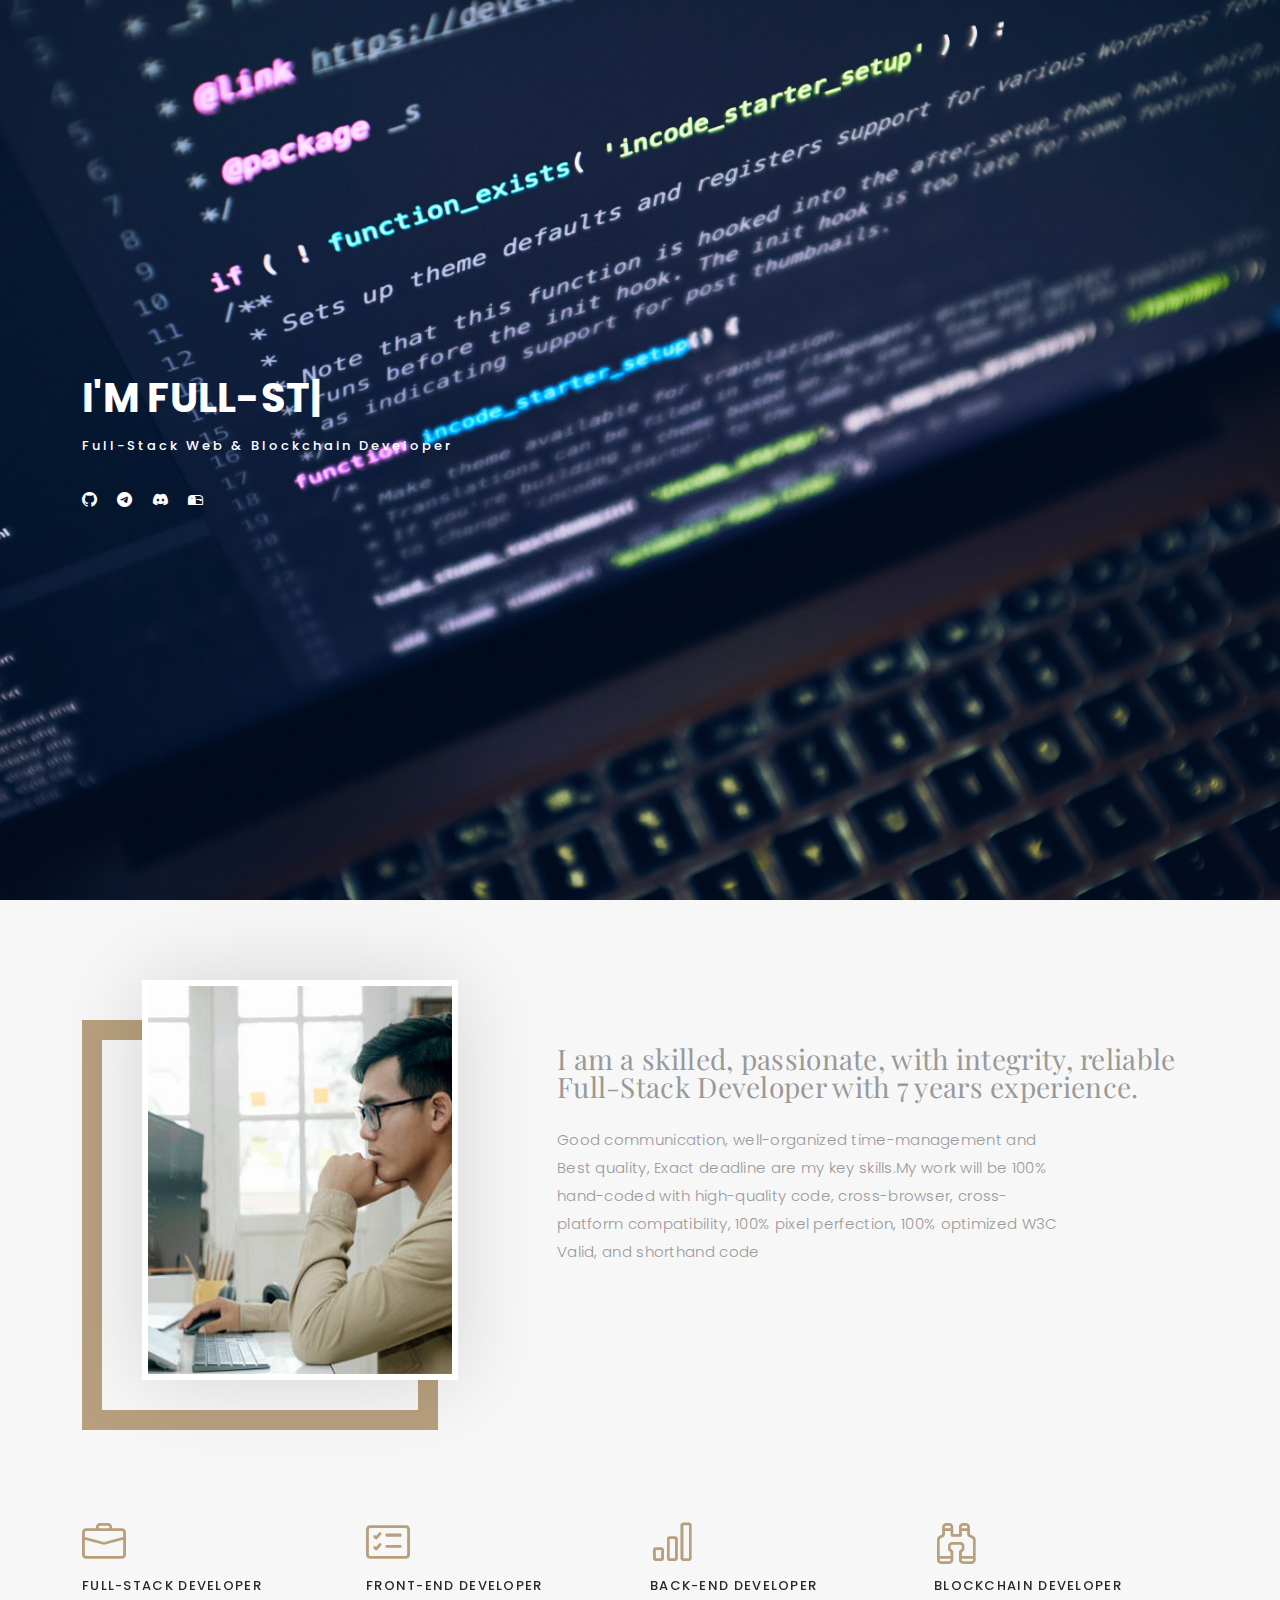
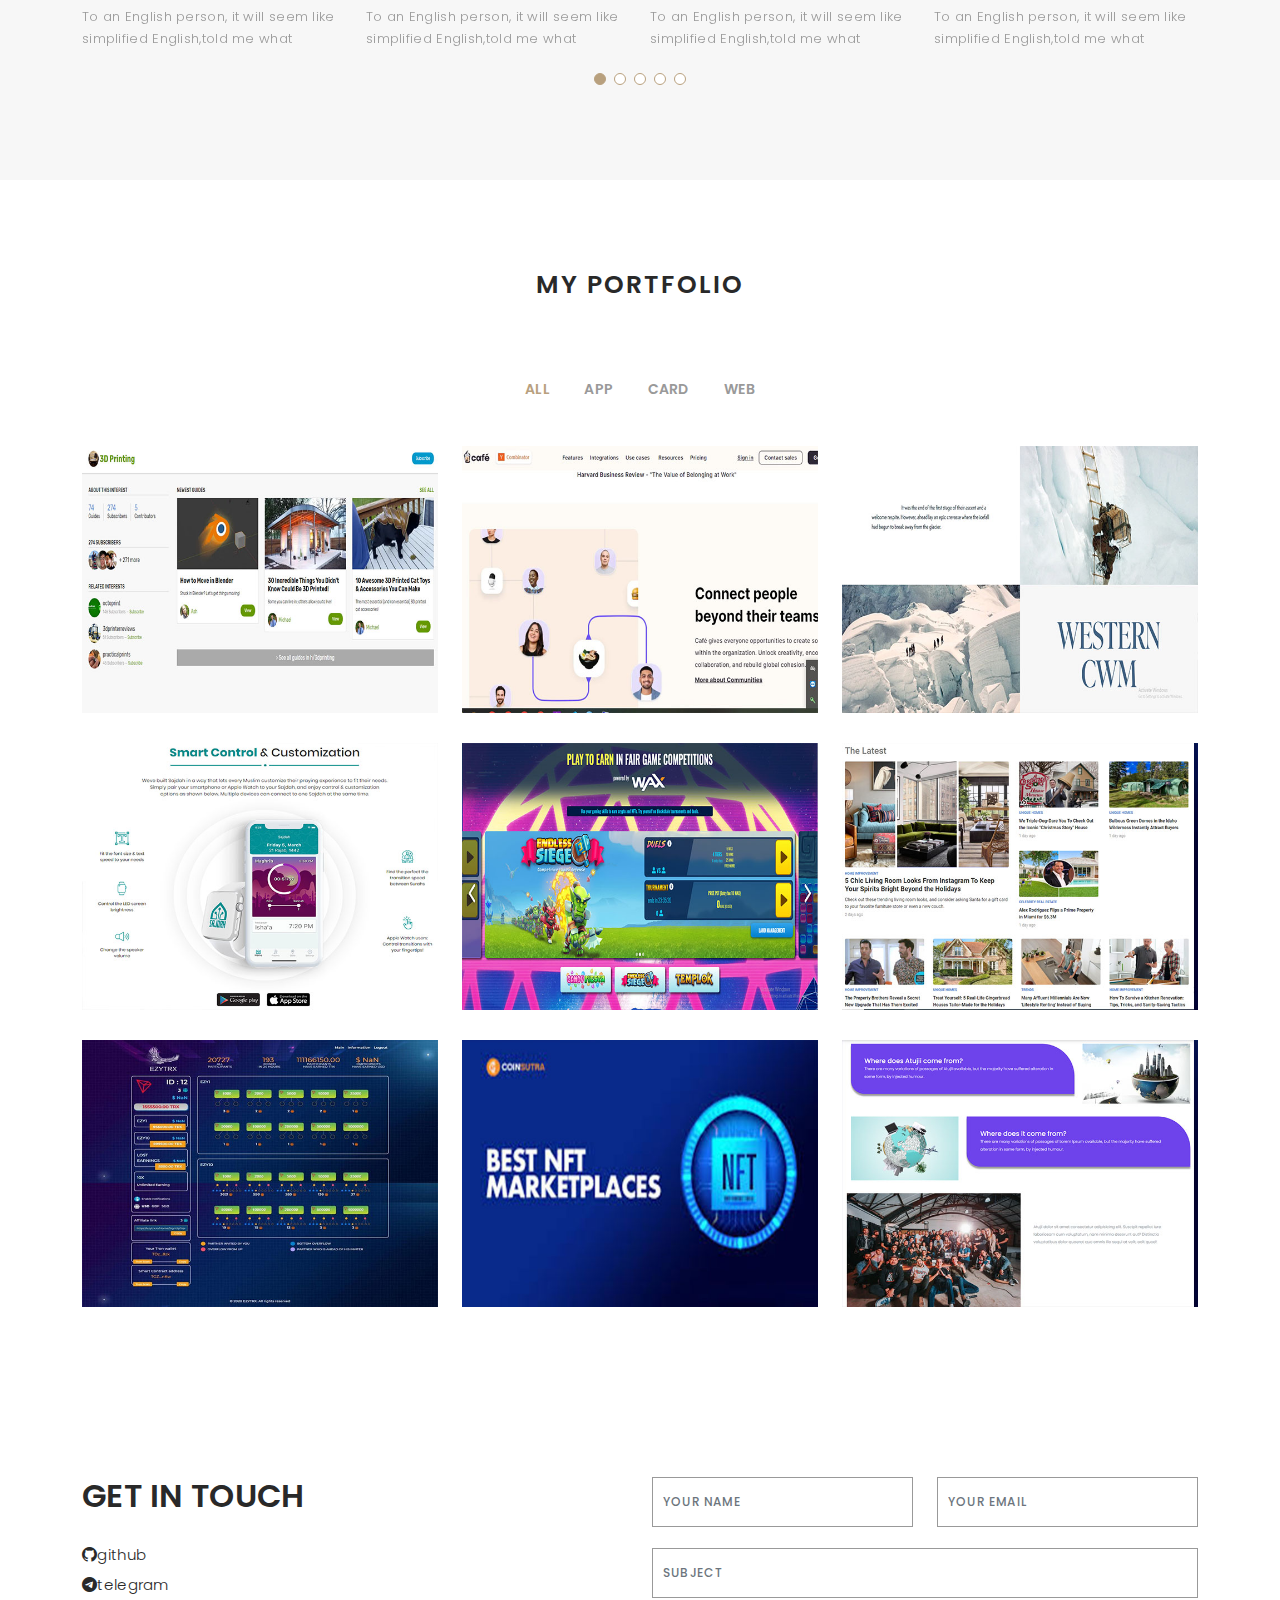
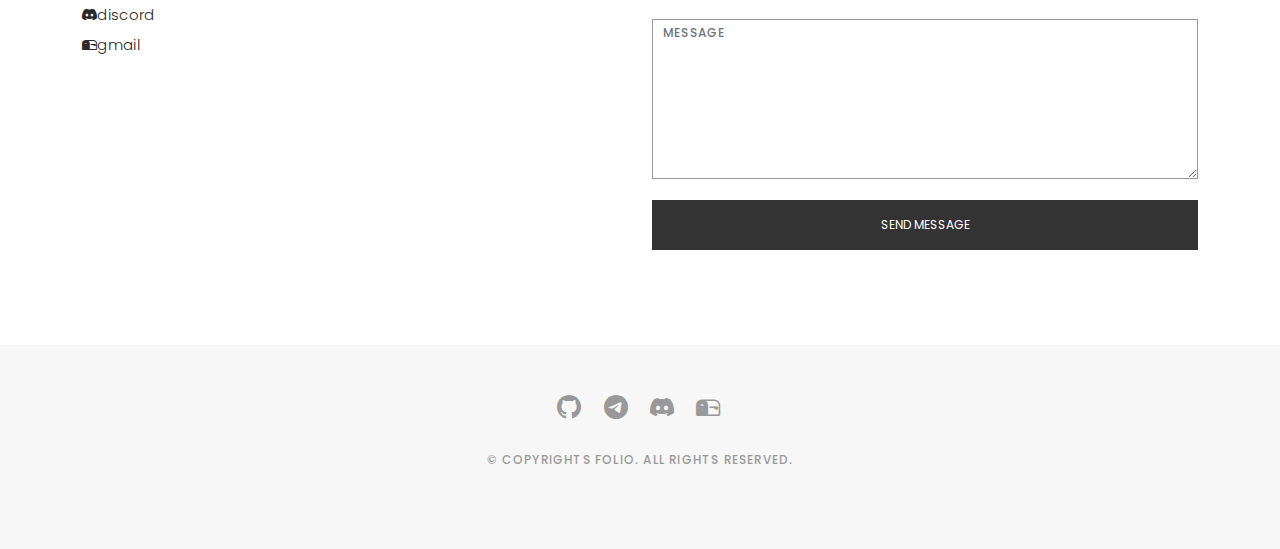
<file: index.html>
<!DOCTYPE html>
<html lang="en">

<head>
  <meta charset="utf-8">
  <meta content="width=device-width, initial-scale=1.0" name="viewport">

  <title>Folio Bootstrap Template - Index</title>
  <meta content="" name="description">
  <meta content="" name="keywords">

  <!-- Favicons -->
  <link href="assets/img/favicon.png" rel="icon">
  <link href="assets/img/apple-touch-icon.png" rel="apple-touch-icon">

  <!-- Google Fonts -->
  <link href="https://fonts.googleapis.com/css?family=Poppins:300,300i,400,400i,500,500i,600,600i,700,700i|Playfair+Display:400,400i,500,500i,600,600i,700,700i,900,900i" rel="stylesheet">

  <!-- Vendor CSS Files -->
  <link href="assets/vendor/bootstrap/css/bootstrap.min.css" rel="stylesheet">
  <link href="assets/vendor/bootstrap-icons/bootstrap-icons.css" rel="stylesheet">
  <link href="assets/vendor/boxicons/css/boxicons.min.css" rel="stylesheet">
  <link href="assets/vendor/glightbox/css/glightbox.min.css" rel="stylesheet">
  <link href="assets/vendor/swiper/swiper-bundle.min.css" rel="stylesheet">

  <!-- Template Main CSS File -->
  <link href="assets/css/style.css" rel="stylesheet">

  <!-- =======================================================
  * Template Name: Folio - v4.10.0
  * Template URL: https://bootstrapmade.com/folio-bootstrap-portfolio-template/
  * Author: BootstrapMade.com
  * License: https://bootstrapmade.com/license/
  ======================================================== -->
</head>

<body>

  <!-- ======= Header ======= -->
  <header id="header" class="fixed-top ">
    <div class="container d-flex align-items-center justify-content-between">

      <a href="index.html" class="logo"><img src="assets/img/logo.png" alt="" class="img-fluid"></a>
      <!-- Uncomment below if you prefer to use an text logo -->
      <!-- <h1 class="logo"><a href="index.html">Folio</a></h1> -->

      <nav id="navbar" class="navbar">
        <ul>
          <li><a class="nav-link scrollto active" href="#hero">Home</a></li>
          <li><a class="nav-link scrollto" href="#about">About</a></li>
          <li><a class="nav-link  scrollto" href="#portfolio">Portfolio</a></li>
          
          <li><a class="nav-link scrollto" href="#contact">Contact</a></li>
        </ul>
        <i class="bi bi-list mobile-nav-toggle"></i>
      </nav><!-- .navbar -->

    </div>
  </header><!-- End Header -->

  <!-- ======= Hero Section ======= -->
  <div id="hero" class="home">

    <div class="container">
      <div class="hero-content">
        <h1>I'm <span class="typed" data-typed-items="Full-Stack Developer,Back-End Developer,Front-End Developer, Blockchain Developer, Freelancer"></span></h1>
        <p>Full-Stack Web & Blockchain Developer</p>

        <ul class="list-unstyled list-social">
          <li><a href="https://github.com/accompany1205"><i class="bi bi-github"></i></a></li>
          <li><a href="@black214"><i class="bi bi-telegram"></i></a></li>
          <li><a href="@accompany#9982"><i class="bi bi-discord"></i></a></li>
          <li><a href="sirius91056@gmail.com"><i class="bi bi-mailbox2"></i></a></li>
        </ul>
      </div>
    </div>
  </div><!-- End Hero -->

  <main id="main">

    <!-- ======= About Section ======= -->
    <div id="about" class="paddsection">
      <div class="container">
        <div class="row justify-content-between">

          <div class="col-lg-4 ">
            <div class="div-img-bg">
              <div class="about-img">
                <img src="assets/img/me.jpg" class="img-responsive" alt="me">
              </div>
            </div>
          </div>

          <div class="col-lg-7">
            <div class="about-descr">

              <p class="p-heading">I am a skilled, passionate, with integrity, reliable Full-Stack Developer with 7 years experience. </p>
              <p class="separator">Good communication, well-organized time-management and Best quality, Exact deadline are my key skills.My work will be 100% hand-coded with high-quality code, cross-browser, cross-platform compatibility, 100% pixel perfection, 100% optimized W3C Valid, and shorthand code</p>

            </div>

          </div>
        </div>
      </div>
    </div><!-- End About Section -->

    <!-- ======= Services Section ======= -->
    <div id="services">
      <div class="container">

        <div class="services-slider swiper" data-aos="fade-up" data-aos-delay="100">
          <div class="swiper-wrapper">

            <div class="swiper-slide">
              <div class="services-block">
                <i class="bi bi-briefcase"></i>
                <span>Full-Stack Developer</span>
                <p class="separator">To an English person, it will seem like simplified English,told me what </p>
              </div>
            </div><!-- End testimonial item -->

            <div class="swiper-slide">
              <div class="services-block">
                <i class="bi bi-card-checklist"></i>
                <span>Front-End Developer</span>
                <p class="separator">To an English person, it will seem like simplified English,told me what </p>
              </div>
            </div><!-- End testimonial item -->

            <div class="swiper-slide">
              <div class="services-block">
                <i class="bi bi-bar-chart"></i>
                <span>Back-End Developer</span>
                <p class="separator">To an English person, it will seem like simplified English,told me what </p>
              </div>
            </div><!-- End testimonial item -->

            <div class="swiper-slide">
              <div class="services-block">
                <i class="bi bi-binoculars"></i>
                <span>BlockChain Developer</span>
                <p class="separator">To an English person, it will seem like simplified English,told me what </p>
              </div>
            </div><!-- End testimonial item -->

            <div class="swiper-slide">
              <div class="services-block">
                <i class="bi bi-brightness-high"></i>
                <span>Freelancer</span>
                <p class="separator">To an English person, it will seem like simplified English,told me what </p>
              </div>
            </div><!-- End testimonial item -->
          </div>
          <div class="swiper-pagination"></div>
        </div>

      </div>

    </div><!-- End Services Section -->

    <!-- ======= Portfolio Section ======= -->
    <div id="portfolio" class="paddsection">

      <div class="container">
        <div class="section-title text-center">
          <h2>My Portfolio</h2>
        </div>
      </div>

      <div class="container">

        <div class="row">
          <div class="col-lg-12 d-flex justify-content-center">
            <ul id="portfolio-flters">
              <li data-filter="*" class="filter-active">All</li>
              <li data-filter=".filter-app">App</li>
              <li data-filter=".filter-card">Card</li>
              <li data-filter=".filter-web">Web</li>
            </ul>
          </div>
        </div>

        <div class="row portfolio-container">

          <div class="col-lg-4 col-md-6 portfolio-item filter-app">
            <img src="assets/img/portfolio/1.jpg" class="img-fluid" alt="">
            <div class="portfolio-info">
              <h4>React.js + Gatsby.js</h4>
              <p>WebSite</p>
              <a href="assets/img/portfolio/1.jpg" data-gallery="portfolioGallery" class="portfolio-lightbox preview-link" title="App 1"><i class="bx bx-plus"></i></a>
              <!-- <a href="portfolio-details.html" class="details-link" title="More Details"><i class="bx bx-link"></i></a> -->
            </div>
          </div>

          <div class="col-lg-4 col-md-6 portfolio-item filter-web">
            <img src="assets/img/portfolio/2.jpg" class="img-fluid" alt="">
            <div class="portfolio-info">
              <h4>React+Next.js + Tailwind CSS + Redux-thunk+ GraphQL+ MongDB + ExpressJS</h4>
              <p>WebSite</p>
              <a href="assets/img/portfolio/2.jpg" data-gallery="portfolioGallery" class="portfolio-lightbox preview-link" title="Web 3"><i class="bx bx-plus"></i></a>
              <!-- <a href="portfolio-details.html" class="details-link" title="More Details"><i class="bx bx-link"></i></a> -->
            </div>
          </div>

          <div class="col-lg-4 col-md-6 portfolio-item filter-app">
            <img src="assets/img/portfolio/3.jpg" class="img-fluid" alt="">
            <div class="portfolio-info">
              <h4>Laravel + React.js(Gatsby.js)</h4>
              <p>WebSite</p>
              <a href="assets/img/portfolio/3.jpg" data-gallery="portfolioGallery" class="portfolio-lightbox preview-link" title="App 2"><i class="bx bx-plus"></i></a>
              <!-- <a href="portfolio-details.html" class="details-link" title="More Details"><i class="bx bx-link"></i></a> -->
            </div>
          </div>

          <div class="col-lg-4 col-md-6 portfolio-item filter-card">
            <img src="assets/img/portfolio/4.jpg" class="img-fluid" alt="">
            <div class="portfolio-info">
              <h4>React.js + Gatsby.js</h4>
              <p>WebSite</p>
              <a href="assets/img/portfolio/4.jpg" data-gallery="portfolioGallery" class="portfolio-lightbox preview-link" title="Card 2"><i class="bx bx-plus"></i></a>
              <!-- <a href="portfolio-details.html" class="details-link" title="More Details"><i class="bx bx-link"></i></a> -->
            </div>
          </div>

          <div class="col-lg-4 col-md-6 portfolio-item filter-web">
            <img src="assets/img/portfolio/5.jpg" class="img-fluid" alt="">
            <div class="portfolio-info">
              <h4>Flutter + Node.js + MySQL + React</h4>
              <p>App+ WebSite</p>
              <a href="assets/img/portfolio/5.jpg" data-gallery="portfolioGallery" class="portfolio-lightbox preview-link" title="Web 2"><i class="bx bx-plus"></i></a>
              <!-- <a href="portfolio-details.html" class="details-link" title="More Details"><i class="bx bx-link"></i></a> -->
            </div>
          </div>

          <div class="col-lg-4 col-md-6 portfolio-item filter-app">
            <img src="assets/img/portfolio/9.jpg" class="img-fluid" alt="">
            <div class="portfolio-info">
              <h4>Django + React.js + Next.js</h4>
              <p>WebSite</p>
              <a href="assets/img/portfolio/9.jpg" data-gallery="portfolioGallery" class="portfolio-lightbox preview-link" title="App 3"><i class="bx bx-plus"></i></a>
              <!-- <a href="portfolio-details.html" class="details-link" title="More Details"><i class="bx bx-link"></i></a> -->
            </div>
          </div>
          <div class="col-lg-4 col-md-6 portfolio-item filter-card">
            <img src="assets/img/portfolio/6.jpg" class="img-fluid" alt="">
            <div class="portfolio-info">
              <h4>React.js + Gatsby.js</h4>
              <p>WebSite</p>
              <a href="assets/img/portfolio/6.jpg" data-gallery="portfolioGallery" class="portfolio-lightbox preview-link" title="Card 2"><i class="bx bx-plus"></i></a>
              <!-- <a href="portfolio-details.html" class="details-link" title="More Details"><i class="bx bx-link"></i></a> -->
            </div>
          </div>

          <div class="col-lg-4 col-md-6 portfolio-item filter-web">
            <img src="assets/img/portfolio/7.jpg" class="img-fluid" alt="">
            <div class="portfolio-info">
              <h4>Flutter + Node.js + MySQL + React</h4>
              <p>App+ WebSite</p>
              <a href="assets/img/portfolio/7.jpg" data-gallery="portfolioGallery" class="portfolio-lightbox preview-link" title="Web 2"><i class="bx bx-plus"></i></a>
              <!-- <a href="portfolio-details.html" class="details-link" title="More Details"><i class="bx bx-link"></i></a> -->
            </div>
          </div>

          <div class="col-lg-4 col-md-6 portfolio-item filter-app">
            <img src="assets/img/portfolio/8.jpg" class="img-fluid" alt="">
            <div class="portfolio-info">
              <h4>Django + React.js + Next.js</h4>
              <p>WebSite</p>
              <a href="assets/img/portfolio/8.jpg" data-gallery="portfolioGallery" class="portfolio-lightbox preview-link" title="App 3"><i class="bx bx-plus"></i></a>
              <!-- <a href="portfolio-details.html" class="details-link" title="More Details"><i class="bx bx-link"></i></a> -->
            </div>
          </div>

        </div>

      </div>

    </div><!-- End Portfolio Section -->


    <!-- ======= Contact Section ======= -->
    <div id="contact" class="paddsection">
      <div class="container">
        <div class="contact-block1">
          <div class="row">

            <div class="col-lg-6">
              <div class="contact-contact">

                <h2 class="mb-30">GET IN TOUCH</h2>

                <ul class="contact-details">
                  <li><a href="https://github.com/accompany1205"><i class="bi bi-github"></i>github</a></li>
                  <li><a href="@black214"><i class="bi bi-telegram"></i>telegram</a></li>
                  <li><a href="@accompany#9982"><i class="bi bi-discord"></i>discord</a></li>
                  <li><a href="sirius91056@gmail.com"><i class="bi bi-mailbox2"></i>gmail</a></li>
                </ul>

              </div>
            </div>

            <div class="col-lg-6">
              <form action="forms/contact.php" method="post" role="form" class="php-email-form">
                <div class="row gy-3">

                  <div class="col-lg-6">
                    <div class="form-group contact-block1">
                      <input type="text" name="name" class="form-control" id="name" placeholder="Your Name" required>
                    </div>
                  </div>

                  <div class="col-lg-6">
                    <div class="form-group">
                      <input type="email" class="form-control" name="email" id="email" placeholder="Your Email" required>
                    </div>
                  </div>

                  <div class="col-lg-12">
                    <div class="form-group">
                      <input type="text" class="form-control" name="subject" id="subject" placeholder="Subject" required>
                    </div>
                  </div>

                  <div class="col-lg-12">
                    <div class="form-group">
                      <textarea class="form-control" name="message" placeholder="Message" required></textarea>
                    </div>
                  </div>

                  <div class="col-lg-12">
                    <div class="loading">Loading</div>
                    <div class="error-message"></div>
                    <div class="sent-message">Your message has been sent. Thank you!</div>
                  </div>

                  <div class="mt-0">
                    <input type="submit" class="btn btn-defeault btn-send" value="Send message">
                  </div>

                </div>
              </form>
            </div>
          </div>
        </div>
      </div>
    </div><!-- End Contact Section -->

  </main><!-- End #main -->

  <!-- ======= Footer ======= -->
  <div id="footer" class="text-center">
    <div class="container">
      <div class="socials-media text-center">

        <ul class="list-unstyled">
          <li><a href="https://github.com/accompany1205"><i class="bi bi-github"></i></a></li>
          <li><a href="@black214"><i class="bi bi-telegram"></i></a></li>
          <li><a href="@accompany#9982"><i class="bi bi-discord"></i></a></li>
          <li><a href="sirius91056@gmail.com"><i class="bi bi-mailbox2"></i></a></li>
        </ul>

      </div>

      <p>&copy; Copyrights Folio. All rights reserved.</p>

      <div class="credits">
        <!--
        All the links in the footer should remain intact.
        You can delete the links only if you purchased the pro version.
        Licensing information: https://bootstrapmade.com/license/
        Purchase the pro version with working PHP/AJAX contact form: https://bootstrapmade.com/buy/?theme=Folio
      -->
      </div>

    </div>
  </div><!-- End Footer -->

  <a href="#" class="back-to-top d-flex align-items-center justify-content-center"><i class="bi bi-arrow-up-short"></i></a>

  <!-- Vendor JS Files -->
  <script src="assets/vendor/bootstrap/js/bootstrap.bundle.min.js"></script>
  <script src="assets/vendor/glightbox/js/glightbox.min.js"></script>
  <script src="assets/vendor/isotope-layout/isotope.pkgd.min.js"></script>
  <script src="assets/vendor/swiper/swiper-bundle.min.js"></script>
  <script src="assets/vendor/typed.js/typed.min.js"></script>
  <script src="assets/vendor/php-email-form/validate.js"></script>

  <!-- Template Main JS File -->
  <script src="assets/js/main.js"></script>

</body>

</html>
</file>
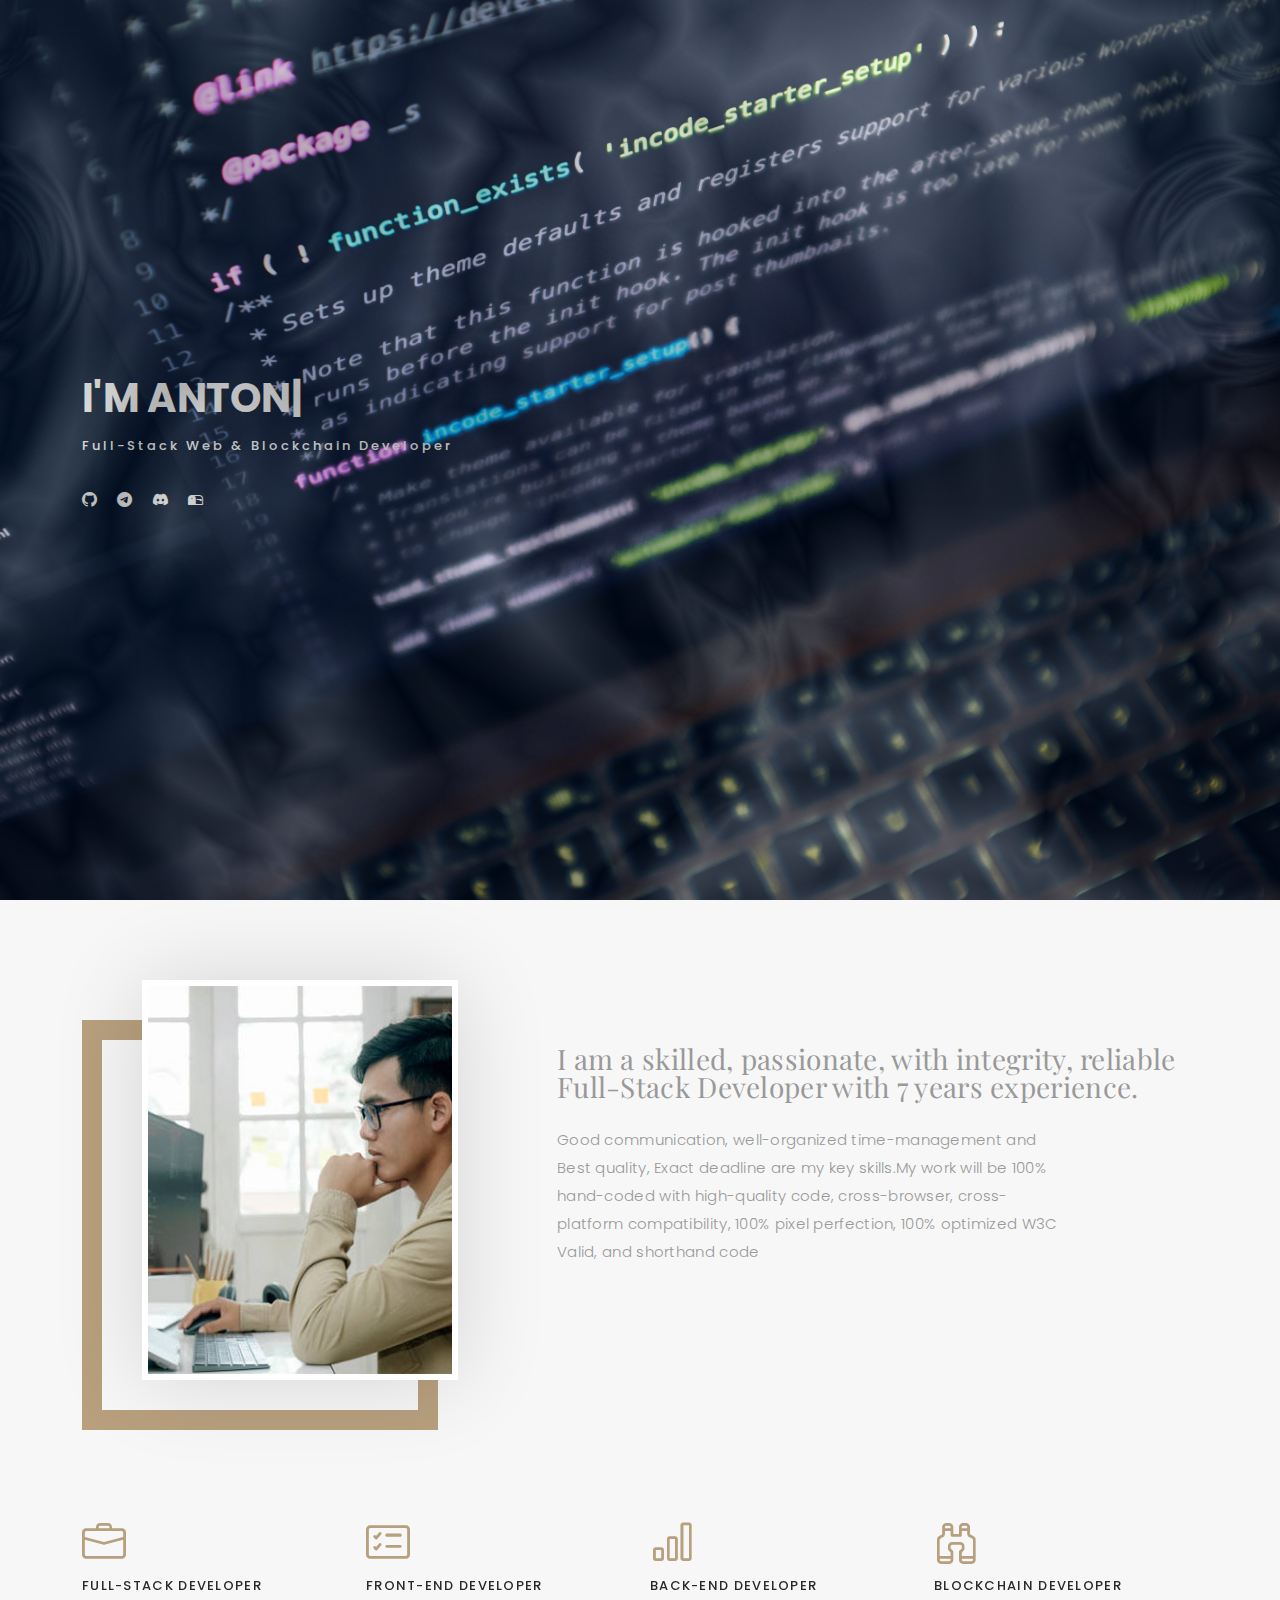
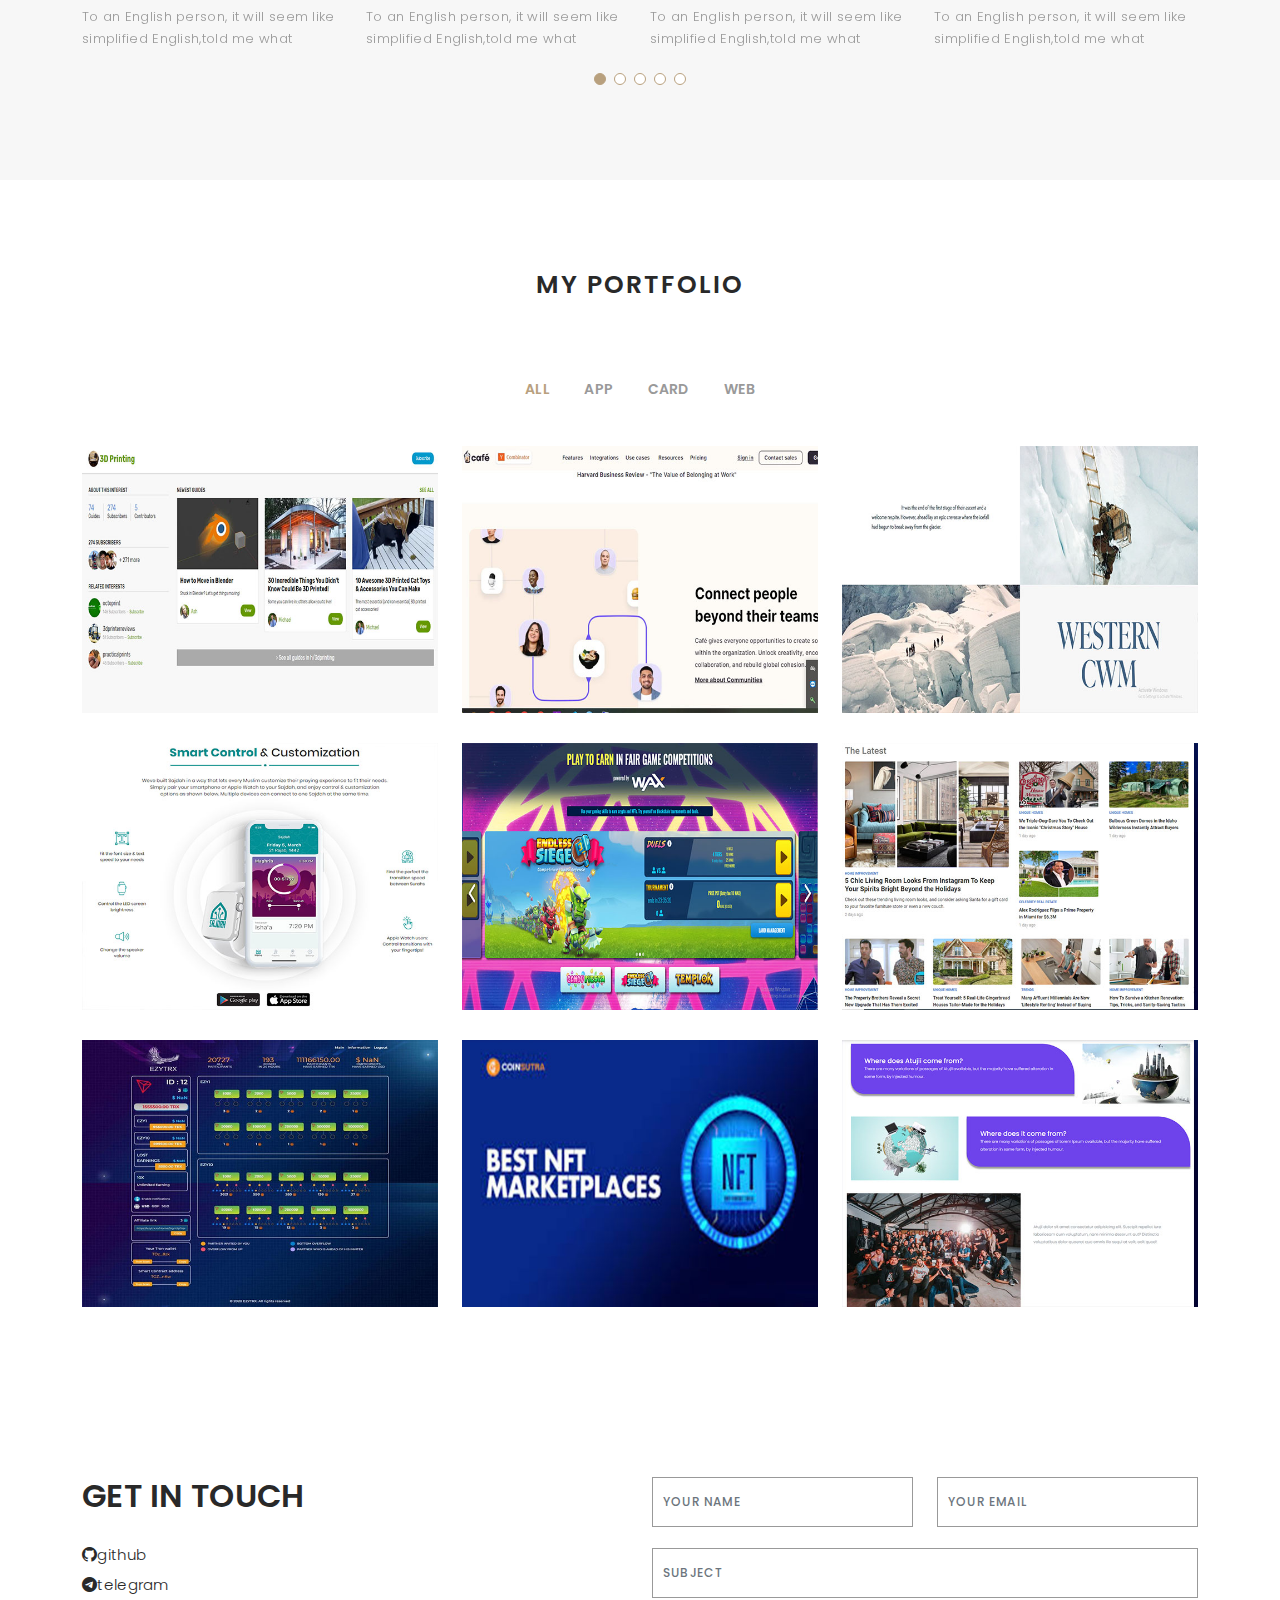
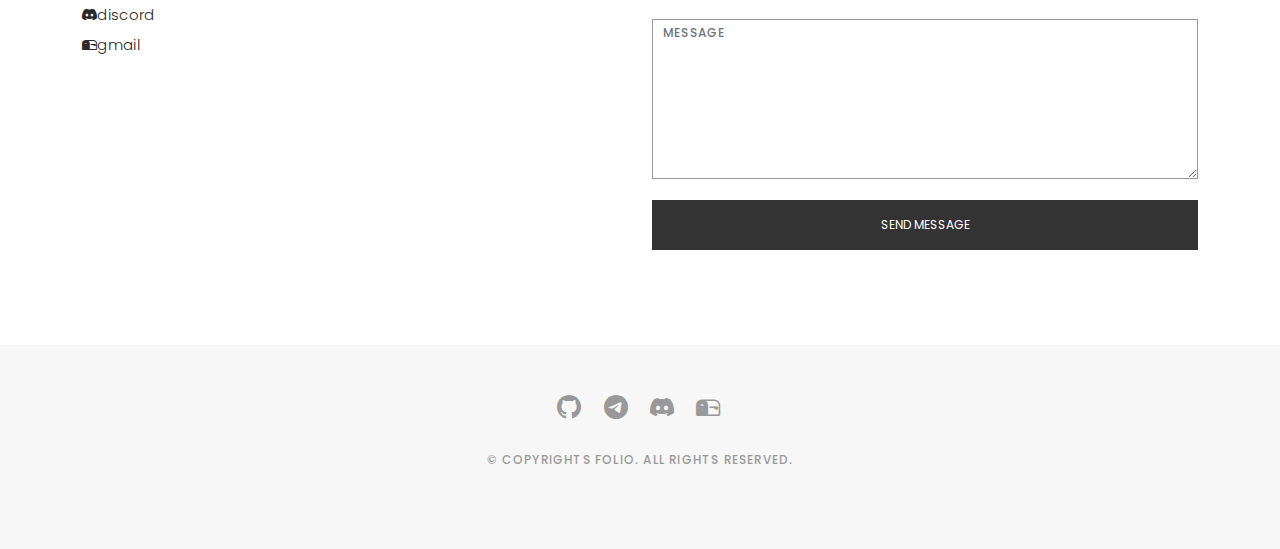
<file: index - Copy.html>
<!DOCTYPE html>
<html lang="en">

<head>
  <meta charset="utf-8">
  <meta content="width=device-width, initial-scale=1.0" name="viewport">

  <title>Folio Bootstrap Template - Index</title>
  <meta content="" name="description">
  <meta content="" name="keywords">

  <!-- Favicons -->
  <link href="assets/img/favicon.png" rel="icon">
  <link href="assets/img/apple-touch-icon.png" rel="apple-touch-icon">

  <!-- Google Fonts -->
  <link href="https://fonts.googleapis.com/css?family=Poppins:300,300i,400,400i,500,500i,600,600i,700,700i|Playfair+Display:400,400i,500,500i,600,600i,700,700i,900,900i" rel="stylesheet">

  <!-- Vendor CSS Files -->
  <link href="assets/vendor/bootstrap/css/bootstrap.min.css" rel="stylesheet">
  <link href="assets/vendor/bootstrap-icons/bootstrap-icons.css" rel="stylesheet">
  <link href="assets/vendor/boxicons/css/boxicons.min.css" rel="stylesheet">
  <link href="assets/vendor/glightbox/css/glightbox.min.css" rel="stylesheet">
  <link href="assets/vendor/swiper/swiper-bundle.min.css" rel="stylesheet">

  <!-- Template Main CSS File -->
  <link href="assets/css/style.css" rel="stylesheet">

  <!-- =======================================================
  * Template Name: Folio - v4.10.0
  * Template URL: https://bootstrapmade.com/folio-bootstrap-portfolio-template/
  * Author: BootstrapMade.com
  * License: https://bootstrapmade.com/license/
  ======================================================== -->
</head>

<body>

  <!-- ======= Header ======= -->
  <header id="header" class="fixed-top ">
    <div class="container d-flex align-items-center justify-content-between">

      <a href="index.html" class="logo"><img src="assets/img/logo.png" alt="" class="img-fluid"></a>
      <!-- Uncomment below if you prefer to use an text logo -->
      <!-- <h1 class="logo"><a href="index.html">Folio</a></h1> -->

      <nav id="navbar" class="navbar">
        <ul>
          <li><a class="nav-link scrollto active" href="#hero">Home</a></li>
          <li><a class="nav-link scrollto" href="#about">About</a></li>
          <li><a class="nav-link  scrollto" href="#portfolio">Portfolio</a></li>
          
          <li><a class="nav-link scrollto" href="#contact">Contact</a></li>
        </ul>
        <i class="bi bi-list mobile-nav-toggle"></i>
      </nav><!-- .navbar -->

    </div>
  </header><!-- End Header -->

  <!-- ======= Hero Section ======= -->
  <div id="hero" class="home">
    <div class="stuff">
    </div>
    <div class="container">
      <div class="hero-content">
        <h1>I'm <span class="typed" data-typed-items="Antoni Zawadzki, Full-Stack Developer,Back-End Developer,Front-End Developer, Blockchain Developer, Freelancer"></span></h1>
        <p>Full-Stack Web & Blockchain Developer</p>

        <ul class="list-unstyled list-social">
          <li><a href="https://github.com/accompany1205"><i class="bi bi-github"></i></a></li>
          <li><a href="@black214"><i class="bi bi-telegram"></i></a></li>
          <li><a href="@accompany#9982"><i class="bi bi-discord"></i></a></li>
          <li><a href="sirius91056@gmail.com"><i class="bi bi-mailbox2"></i></a></li>
        </ul>
      </div>
    </div>
    
  </div><!-- End Hero -->

  <main id="main">

    <!-- ======= About Section ======= -->
    <div id="about" class="paddsection">
      <div class="container">
        <div class="row justify-content-between">

          <div class="col-lg-4 ">
            <div class="div-img-bg">
              <div class="about-img">
                <img src="assets/img/me.jpg" class="img-responsive" alt="me">
              </div>
            </div>
          </div>

          <div class="col-lg-7">
            <div class="about-descr">

              <p class="p-heading">I am a skilled, passionate, with integrity, reliable Full-Stack Developer with 7 years experience. </p>
              <p class="separator">Good communication, well-organized time-management and Best quality, Exact deadline are my key skills.My work will be 100% hand-coded with high-quality code, cross-browser, cross-platform compatibility, 100% pixel perfection, 100% optimized W3C Valid, and shorthand code</p>

            </div>

          </div>
        </div>
      </div>
    </div><!-- End About Section -->

    <!-- ======= Services Section ======= -->
    <div id="services">
      <div class="container">

        <div class="services-slider swiper" data-aos="fade-up" data-aos-delay="100">
          <div class="swiper-wrapper">

            <div class="swiper-slide">
              <div class="services-block">
                <i class="bi bi-briefcase"></i>
                <span>Full-Stack Developer</span>
                <p class="separator">To an English person, it will seem like simplified English,told me what </p>
              </div>
            </div><!-- End testimonial item -->

            <div class="swiper-slide">
              <div class="services-block">
                <i class="bi bi-card-checklist"></i>
                <span>Front-End Developer</span>
                <p class="separator">To an English person, it will seem like simplified English,told me what </p>
              </div>
            </div><!-- End testimonial item -->

            <div class="swiper-slide">
              <div class="services-block">
                <i class="bi bi-bar-chart"></i>
                <span>Back-End Developer</span>
                <p class="separator">To an English person, it will seem like simplified English,told me what </p>
              </div>
            </div><!-- End testimonial item -->

            <div class="swiper-slide">
              <div class="services-block">
                <i class="bi bi-binoculars"></i>
                <span>BlockChain Developer</span>
                <p class="separator">To an English person, it will seem like simplified English,told me what </p>
              </div>
            </div><!-- End testimonial item -->

            <div class="swiper-slide">
              <div class="services-block">
                <i class="bi bi-brightness-high"></i>
                <span>Freelancer</span>
                <p class="separator">To an English person, it will seem like simplified English,told me what </p>
              </div>
            </div><!-- End testimonial item -->
          </div>
          <div class="swiper-pagination"></div>
        </div>

      </div>

    </div><!-- End Services Section -->

    <!-- ======= Portfolio Section ======= -->
    <div id="portfolio" class="paddsection">

      <div class="container">
        <div class="section-title text-center">
          <h2>My Portfolio</h2>
        </div>
      </div>

      <div class="container">

        <div class="row">
          <div class="col-lg-12 d-flex justify-content-center">
            <ul id="portfolio-flters">
              <li data-filter="*" class="filter-active">All</li>
              <li data-filter=".filter-app">App</li>
              <li data-filter=".filter-card">Card</li>
              <li data-filter=".filter-web">Web</li>
            </ul>
          </div>
        </div>

        <div class="row portfolio-container">

          <div class="col-lg-4 col-md-6 portfolio-item filter-app">
            <img src="assets/img/portfolio/1.jpg" class="img-fluid" alt="">
            <div class="portfolio-info">
              <h4>React.js + Gatsby.js</h4>
              <p>WebSite</p>
              <a href="assets/img/portfolio/1.jpg" data-gallery="portfolioGallery" class="portfolio-lightbox preview-link" title="App 1"><i class="bx bx-plus"></i></a>
              <!-- <a href="portfolio-details.html" class="details-link" title="More Details"><i class="bx bx-link"></i></a> -->
            </div>
          </div>

          <div class="col-lg-4 col-md-6 portfolio-item filter-web">
            <img src="assets/img/portfolio/2.jpg" class="img-fluid" alt="">
            <div class="portfolio-info">
              <h4>React+Next.js + Tailwind CSS + Redux-thunk+ GraphQL+ MongDB + ExpressJS</h4>
              <p>WebSite</p>
              <a href="assets/img/portfolio/2.jpg" data-gallery="portfolioGallery" class="portfolio-lightbox preview-link" title="Web 3"><i class="bx bx-plus"></i></a>
              <!-- <a href="portfolio-details.html" class="details-link" title="More Details"><i class="bx bx-link"></i></a> -->
            </div>
          </div>

          <div class="col-lg-4 col-md-6 portfolio-item filter-app">
            <img src="assets/img/portfolio/3.jpg" class="img-fluid" alt="">
            <div class="portfolio-info">
              <h4>Laravel + React.js(Gatsby.js)</h4>
              <p>WebSite</p>
              <a href="assets/img/portfolio/3.jpg" data-gallery="portfolioGallery" class="portfolio-lightbox preview-link" title="App 2"><i class="bx bx-plus"></i></a>
              <!-- <a href="portfolio-details.html" class="details-link" title="More Details"><i class="bx bx-link"></i></a> -->
            </div>
          </div>

          <div class="col-lg-4 col-md-6 portfolio-item filter-card">
            <img src="assets/img/portfolio/4.jpg" class="img-fluid" alt="">
            <div class="portfolio-info">
              <h4>React.js + Gatsby.js</h4>
              <p>WebSite</p>
              <a href="assets/img/portfolio/4.jpg" data-gallery="portfolioGallery" class="portfolio-lightbox preview-link" title="Card 2"><i class="bx bx-plus"></i></a>
              <!-- <a href="portfolio-details.html" class="details-link" title="More Details"><i class="bx bx-link"></i></a> -->
            </div>
          </div>

          <div class="col-lg-4 col-md-6 portfolio-item filter-web">
            <img src="assets/img/portfolio/5.jpg" class="img-fluid" alt="">
            <div class="portfolio-info">
              <h4>Flutter + Node.js + MySQL + React</h4>
              <p>App+ WebSite</p>
              <a href="assets/img/portfolio/5.jpg" data-gallery="portfolioGallery" class="portfolio-lightbox preview-link" title="Web 2"><i class="bx bx-plus"></i></a>
              <!-- <a href="portfolio-details.html" class="details-link" title="More Details"><i class="bx bx-link"></i></a> -->
            </div>
          </div>

          <div class="col-lg-4 col-md-6 portfolio-item filter-app">
            <img src="assets/img/portfolio/9.jpg" class="img-fluid" alt="">
            <div class="portfolio-info">
              <h4>Django + React.js + Next.js</h4>
              <p>WebSite</p>
              <a href="assets/img/portfolio/9.jpg" data-gallery="portfolioGallery" class="portfolio-lightbox preview-link" title="App 3"><i class="bx bx-plus"></i></a>
              <!-- <a href="portfolio-details.html" class="details-link" title="More Details"><i class="bx bx-link"></i></a> -->
            </div>
          </div>
          <div class="col-lg-4 col-md-6 portfolio-item filter-card">
            <img src="assets/img/portfolio/6.jpg" class="img-fluid" alt="">
            <div class="portfolio-info">
              <h4>React.js + Gatsby.js</h4>
              <p>WebSite</p>
              <a href="assets/img/portfolio/6.jpg" data-gallery="portfolioGallery" class="portfolio-lightbox preview-link" title="Card 2"><i class="bx bx-plus"></i></a>
              <!-- <a href="portfolio-details.html" class="details-link" title="More Details"><i class="bx bx-link"></i></a> -->
            </div>
          </div>

          <div class="col-lg-4 col-md-6 portfolio-item filter-web">
            <img src="assets/img/portfolio/7.jpg" class="img-fluid" alt="">
            <div class="portfolio-info">
              <h4>Flutter + Node.js + MySQL + React</h4>
              <p>App+ WebSite</p>
              <a href="assets/img/portfolio/7.jpg" data-gallery="portfolioGallery" class="portfolio-lightbox preview-link" title="Web 2"><i class="bx bx-plus"></i></a>
              <!-- <a href="portfolio-details.html" class="details-link" title="More Details"><i class="bx bx-link"></i></a> -->
            </div>
          </div>

          <div class="col-lg-4 col-md-6 portfolio-item filter-app">
            <img src="assets/img/portfolio/8.jpg" class="img-fluid" alt="">
            <div class="portfolio-info">
              <h4>Django + React.js + Next.js</h4>
              <p>WebSite</p>
              <a href="assets/img/portfolio/8.jpg" data-gallery="portfolioGallery" class="portfolio-lightbox preview-link" title="App 3"><i class="bx bx-plus"></i></a>
              <!-- <a href="portfolio-details.html" class="details-link" title="More Details"><i class="bx bx-link"></i></a> -->
            </div>
          </div>

        </div>

      </div>

    </div><!-- End Portfolio Section -->


    <!-- ======= Contact Section ======= -->
    <div id="contact" class="paddsection">
      <div class="container">
        <div class="contact-block1">
          <div class="row">

            <div class="col-lg-6">
              <div class="contact-contact">

                <h2 class="mb-30">GET IN TOUCH</h2>

                <ul class="contact-details">
                  <li><a href="https://github.com/accompany1205"><i class="bi bi-github"></i>github</a></li>
                  <li><a href="@black214"><i class="bi bi-telegram"></i>telegram</a></li>
                  <li><a href="@accompany#9982"><i class="bi bi-discord"></i>discord</a></li>
                  <li><a href="sirius91056@gmail.com"><i class="bi bi-mailbox2"></i>gmail</a></li>
                </ul>

              </div>
            </div>

            <div class="col-lg-6">
              <form action="forms/contact.php" method="post" role="form" class="php-email-form">
                <div class="row gy-3">

                  <div class="col-lg-6">
                    <div class="form-group contact-block1">
                      <input type="text" name="name" class="form-control" id="name" placeholder="Your Name" required>
                    </div>
                  </div>

                  <div class="col-lg-6">
                    <div class="form-group">
                      <input type="email" class="form-control" name="email" id="email" placeholder="Your Email" required>
                    </div>
                  </div>

                  <div class="col-lg-12">
                    <div class="form-group">
                      <input type="text" class="form-control" name="subject" id="subject" placeholder="Subject" required>
                    </div>
                  </div>

                  <div class="col-lg-12">
                    <div class="form-group">
                      <textarea class="form-control" name="message" placeholder="Message" required></textarea>
                    </div>
                  </div>

                  <div class="col-lg-12">
                    <div class="loading">Loading</div>
                    <div class="error-message"></div>
                    <div class="sent-message">Your message has been sent. Thank you!</div>
                  </div>

                  <div class="mt-0">
                    <input type="submit" class="btn btn-defeault btn-send" value="Send message">
                  </div>

                </div>
              </form>
            </div>
          </div>
        </div>
      </div>
    </div><!-- End Contact Section -->

  </main><!-- End #main -->

  <!-- ======= Footer ======= -->
  <div id="footer" class="text-center">
    <div class="container">
      <div class="socials-media text-center">

        <ul class="list-unstyled">
          <li><a href="https://github.com/accompany1205"><i class="bi bi-github"></i></a></li>
          <li><a href="@black214"><i class="bi bi-telegram"></i></a></li>
          <li><a href="@accompany#9982"><i class="bi bi-discord"></i></a></li>
          <li><a href="sirius91056@gmail.com"><i class="bi bi-mailbox2"></i></a></li>
        </ul>

      </div>

      <p>&copy; Copyrights Folio. All rights reserved.</p>

      <div class="credits">
        <!--
        All the links in the footer should remain intact.
        You can delete the links only if you purchased the pro version.
        Licensing information: https://bootstrapmade.com/license/
        Purchase the pro version with working PHP/AJAX contact form: https://bootstrapmade.com/buy/?theme=Folio
      -->
      </div>

    </div>
  </div><!-- End Footer -->

  <a href="#" class="back-to-top d-flex align-items-center justify-content-center"><i class="bi bi-arrow-up-short"></i></a>

  <!-- Vendor JS Files -->
  <script src="assets/vendor/bootstrap/js/bootstrap.bundle.min.js"></script>
  <script src="assets/vendor/glightbox/js/glightbox.min.js"></script>
  <script src="assets/vendor/isotope-layout/isotope.pkgd.min.js"></script>
  <script src="assets/vendor/swiper/swiper-bundle.min.js"></script>
  <script src="assets/vendor/typed.js/typed.min.js"></script>
  <script src="assets/vendor/php-email-form/validate.js"></script>

  <!-- Template Main JS File -->
  <script src="assets/js/main.js"></script>

</body>

</html>
</file>
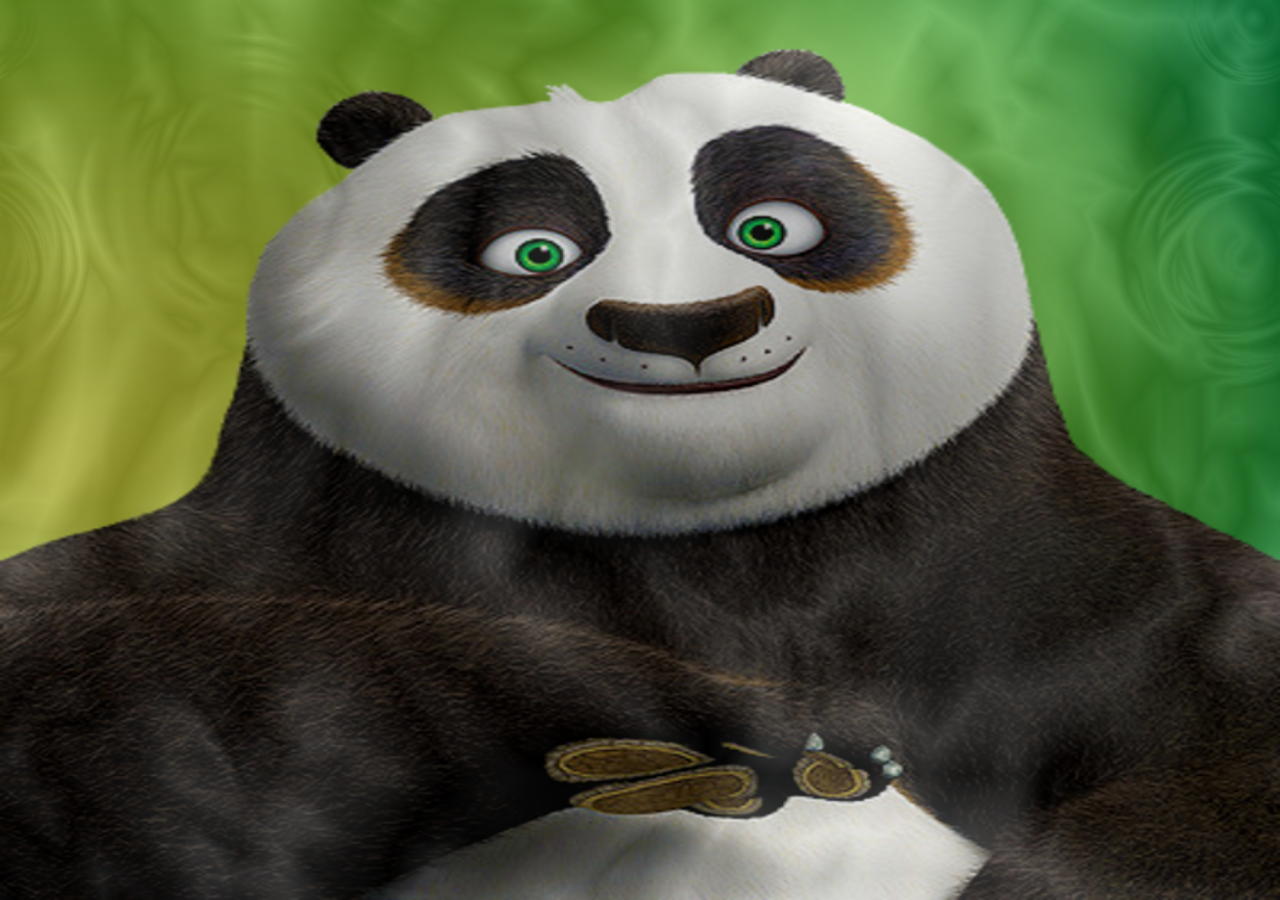
<file: water-effect.html>
<html>
<head>
<style>
body{
    background-image: url('./panda.jpg');
    background-size: 100% 100%;
    background-repeat: no-repeat;
}
.stuff {
  position: absolute;
  top: 0;
  right: 0;
  bottom: 0;
  left: 0;
  -webkit-animation: ouch 7s infinite alternate;
          animation: ouch 7s infinite alternate;
  background: 
     radial-gradient(
        94vw, #ffffff 0%, #333333 50%, 
        #ffffff, transparent, #eeeeee) 
     19vw 56vh, 
     radial-gradient(
        55vw, #ffffff 0%, 
        #333333 50%, #ffffff, transparent, #eeeeee) 
    20vw 86vh, 
    radial-gradient(
        65vw, #ffffff 0%,
         #333333 50%, #ffffff, transparent, #eeeeee) 
    77vw 97vh, 
    radial-gradient(
        54vw, #ffffff 0%,
         #333333 50%,
         #ffffff, transparent, #eeeeee)
    57vw 71vh, radial-gradient(13vw, #ffffff 0%,
     #333333 50%, 
     #ffffff, transparent, #eeeeee) 
     69vw 72vh, 
    radial-gradient(
        80vw, #ffffff 0%, 
        #333333 50%, 
        #ffffff, transparent, #eeeeee) 
    79vw 61vh, 
    radial-gradient(
        44vw, #ffffff 0%,
        #333333 50%,
        #ffffff, transparent, #eeeeee) 
    92vw 25vh, radial-gradient(
        90vw, #ffffff 0%, 
      #333333 50%, 
      #ffffff, transparent, #eeeeee) 
    13vw 72vh, 
    radial-gradient(
        90vw, #ffffff 0%, 
        #333333 50%, 
        #ffffff, transparent, #eeeeee) 
    88vw 30vh, 
    radial-gradient(
        10vw, #ffffff 0%, 
        #333333 50%, 
        #ffffff, transparent, #eeeeee) 
    47vw 79vh, 
    radial-gradient(
        90vw, #ffffff 0%, 
        #333333 50%, 
        #ffffff, transparent, #eeeeee) 
    8vw 80vh, 
    radial-gradient(
        8vw, #ffffff 0%, 
        #333333 50%, 
        #ffffff, transparent, #eeeeee) 
    48vw 52vh, 
    radial-gradient(
        1vw, #ffffff 0%, 
        #333333 50%, 
        #ffffff, transparent, #eeeeee) 
    61vw 95vh, 
    radial-gradient(
        46vw, #ffffff 0%, 
        #333333 50%, 
        #ffffff, transparent, #eeeeee) 
    86vw 11vh, 
    radial-gradient(
        85vw, #ffffff 0%, 
        #333333 50%, 
        #ffffff, transparent, #eeeeee
        ) 
    67vw 94vh, 
    radial-gradient(
        36vw, #ffffff 0%, 
        #333333 50%, 
        #ffffff, transparent, #eeeeee)
    23vw 95vh;
  background-color: transparent;
  background-blend-mode: difference;
  opacity: 0.3;
}
.stuff::before, .stuff::after {
  content: "";
  display: block;
  position: absolute;
  top: 0;
  right: 0;
  bottom: 0;
  left: 0;
}
.stuff::before {
  background: #b5c0c3;
  opacity: 0.2;
  mix-blend-mode: color-burn;
}

@-webkit-keyframes ouch {
  100% {
    background-position: -40vw -33vh, 20vw 131vh, -44vw -17vh, 104vw 47vh, 111vw 132vh, 125vw 62vh, 111vw 136vh, 120vw 106vh, 87vw 135vh, 72vw 43vh, 91vw 52vh, -1vw -40vh, 129vw 5vh, -21vw 57vh, 109vw 92vh, 40vw -37vh;
  }
}

@keyframes ouch {
  100% {
    background-position: -40vw -33vh, 20vw 131vh, -44vw -17vh, 104vw 47vh, 111vw 132vh, 125vw 62vh, 111vw 136vh, 120vw 106vh, 87vw 135vh, 72vw 43vh, 91vw 52vh, -1vw -40vh, 129vw 5vh, -21vw 57vh, 109vw 92vh, 40vw -37vh;
  }
}

</style>
</head>
<body>
<div class="stuff">

</div>
</body>
</html>
</file>
<file: assets/css/style.css>
/**
* Template Name: Folio - v4.10.0
* Template URL: https://bootstrapmade.com/folio-bootstrap-portfolio-template/
* Author: BootstrapMade.com
* License: https://bootstrapmade.com/license/
*/

/*--------------------------------------------------------------
# General
--------------------------------------------------------------*/
body {
  background: #ffffff;
  color: #898989;
  font-family: "Poppins", helvetica;
  font-size: 15px;
  font-weight: 300;
  line-height: 20px;
  letter-spacing: 0.02em;
  overflow-x: hidden;
  margin: 0 auto;
  padding: 0;
  box-sizing: border-box;
}
.stuff {
  position: absolute;
  top: 0;
  right: 0;
  bottom: 0;
  left: 0;
  -webkit-animation: ouch 7s infinite alternate;
          animation: ouch 7s infinite alternate;
  background: 
     radial-gradient(
        94vw, #ffffff 0%, #333333 50%, 
        #ffffff, transparent, #eeeeee) 
     19vw 56vh, 
     radial-gradient(
        55vw, #ffffff 0%, 
        #333333 50%, #ffffff, transparent, #eeeeee) 
    20vw 86vh, 
    radial-gradient(
        65vw, #ffffff 0%,
         #333333 50%, #ffffff, transparent, #eeeeee) 
    77vw 97vh, 
    radial-gradient(
        54vw, #ffffff 0%,
         #333333 50%,
         #ffffff, transparent, #eeeeee)
    57vw 71vh, radial-gradient(13vw, #ffffff 0%,
     #333333 50%, 
     #ffffff, transparent, #eeeeee) 
     69vw 72vh, 
    radial-gradient(
        80vw, #ffffff 0%, 
        #333333 50%, 
        #ffffff, transparent, #eeeeee) 
    79vw 61vh, 
    radial-gradient(
        44vw, #ffffff 0%,
        #333333 50%,
        #ffffff, transparent, #eeeeee) 
    92vw 25vh, radial-gradient(
        90vw, #ffffff 0%, 
      #333333 50%, 
      #ffffff, transparent, #eeeeee) 
    13vw 72vh, 
    radial-gradient(
        90vw, #ffffff 0%, 
        #333333 50%, 
        #ffffff, transparent, #eeeeee) 
    88vw 30vh, 
    radial-gradient(
        10vw, #ffffff 0%, 
        #333333 50%, 
        #ffffff, transparent, #eeeeee) 
    47vw 79vh, 
    radial-gradient(
        90vw, #ffffff 0%, 
        #333333 50%, 
        #ffffff, transparent, #eeeeee) 
    8vw 80vh, 
    radial-gradient(
        8vw, #ffffff 0%, 
        #333333 50%, 
        #ffffff, transparent, #eeeeee) 
    48vw 52vh, 
    radial-gradient(
        1vw, #ffffff 0%, 
        #333333 50%, 
        #ffffff, transparent, #eeeeee) 
    61vw 95vh, 
    radial-gradient(
        46vw, #ffffff 0%, 
        #333333 50%, 
        #ffffff, transparent, #eeeeee) 
    86vw 11vh, 
    radial-gradient(
        85vw, #ffffff 0%, 
        #333333 50%, 
        #ffffff, transparent, #eeeeee
        ) 
    67vw 94vh, 
    radial-gradient(
        36vw, #ffffff 0%, 
        #333333 50%, 
        #ffffff, transparent, #eeeeee)
    23vw 95vh;
  background-color: transparent;
  background-blend-mode: difference;
  opacity: 0.3;
}
.stuff::before, .stuff::after {
  content: "";
  display: block;
  position: absolute;
  top: 0;
  right: 0;
  bottom: 0;
  left: 0;
}
.stuff::before {
  background: #b5c0c3;
  opacity: 0.2;
  mix-blend-mode: color-burn;
}

@-webkit-keyframes ouch {
  100% {
    background-position: -40vw -33vh, 20vw 131vh, -44vw -17vh, 104vw 47vh, 111vw 132vh, 125vw 62vh, 111vw 136vh, 120vw 106vh, 87vw 135vh, 72vw 43vh, 91vw 52vh, -1vw -40vh, 129vw 5vh, -21vw 57vh, 109vw 92vh, 40vw -37vh;
  }
}

@keyframes ouch {
  100% {
    background-position: -40vw -33vh, 20vw 131vh, -44vw -17vh, 104vw 47vh, 111vw 132vh, 125vw 62vh, 111vw 136vh, 120vw 106vh, 87vw 135vh, 72vw 43vh, 91vw 52vh, -1vw -40vh, 129vw 5vh, -21vw 57vh, 109vw 92vh, 40vw -37vh;
  }
}

h1,
h2,
h3,
h4,
h5,
h6 {
  margin: 0;
}

h2 {
  color: #292929;
  font-weight: 600;
}

h4 {
  color: #292929;
  font-size: 14px;
  font-weight: 600;
}

a {
  color: #292929;
  text-decoration: none !important;
  transition: all 0.5s ease-in-out 0s;
}

a:hover {
  transition: all 0.5s ease-in-out 0s;
}

p {
  margin: 25px 0;
  padding: 0;
  font-size: 15px;
  color: #999999;
  line-height: 28px;
}

::-moz-selection {
  background: #b8a07e;
  color: #fff;
}

::selection {
  background: #b8a07e;
  color: #fff;
}

.btn {
  background: #333;
  border: medium none;
  border-radius: 0;
  color: #fff;
  font-size: 12px;
  height: 50px;
  line-height: 50px;
  padding: 0 30px;
  text-transform: uppercase;
}

.btn:hover,
.btn:focus {
  color: #fff;
}

.padDiv {
  padding: 30px 20px;
}

.section-title {
  margin-bottom: 70px;
}

.section-title h2 {
  font-size: 25px;
  letter-spacing: 2px;
  text-transform: uppercase;
}

.form-control {
  background-color: transparent;
  border: 1px solid #999;
  border-radius: 0;
  color: #999999;
  font-size: 12px;
  font-weight: 500;
  height: 50px;
  letter-spacing: 0.1em;
  padding-left: 10px;
  margin: 0 0 25px 0;
  line-height: 14px;
  text-transform: uppercase;
}

.form-control:focus {
  box-shadow: none;
  outline: 0 none;
}

.paddsection {
  padding-top: 90px;
  padding-bottom: 90px;
}

.paddsections {
  padding-top: 90px;
  padding-bottom: 90px !important;
}

.hvr-shutter-in-horizontal::before {
  background: #333;
}

.hvr-shutter-in-horizontal:hover {
  background: #b8a07e;
}

.mb-30 {
  margin-bottom: 30px;
}

.main-content {
  padding-top: 140px;
}

/*--------------------------------------------------------------
# Back to top button
--------------------------------------------------------------*/
.back-to-top {
  position: fixed;
  visibility: hidden;
  opacity: 0;
  right: 15px;
  bottom: 15px;
  z-index: 996;
  background: #b8a07e;
  width: 40px;
  height: 40px;
  border-radius: 4px;
  transition: all 0.4s;
}

.back-to-top i {
  font-size: 28px;
  color: #fff;
  line-height: 0;
}

.back-to-top:hover {
  background: #c6b398;
  color: #fff;
}

.back-to-top.active {
  visibility: visible;
  opacity: 1;
}

/*--------------------------------------------------------------
# Header
--------------------------------------------------------------*/
#header {
  transition: all 0.5s;
  z-index: 997;
  padding: 15px 0;
  background-color: #fff;
  top: -100%;
  box-shadow: 0px 2px 25px rgba(0, 0, 0, 0.08);
}

#header.header-scrolled,
#header.header-inner-pages {
  top: 0;
}

#header .logo {
  font-size: 30px;
  margin: 0;
  padding: 0;
  line-height: 1;
  font-weight: 600;
  letter-spacing: 1px;
  font-family: "Playfair Display", sans-serif;
  font-style: italic;
}

#header .logo a {
  color: #898989;
}

#header .logo img {
  max-height: 40px;
}

@media (max-width: 992px) {
  #header {
    border: 0;
  }
}

/*--------------------------------------------------------------
# Navigation Menu
--------------------------------------------------------------*/
/**
* Desktop Navigation 
*/
.navbar {
  padding: 0;
}

.navbar ul {
  margin: 0;
  padding: 0;
  display: flex;
  list-style: none;
  align-items: center;
}

.navbar li {
  position: relative;
}

.navbar a,
.navbar a:focus {
  display: flex;
  align-items: center;
  justify-content: space-between;
  padding: 10px 0 10px 30px;
  font-family: "Poppins", sans-serif;
  font-size: 14px;
  font-weight: 500;
  color: #7e7d7d;
  white-space: nowrap;
  transition: 0.3s;
}

.navbar a i,
.navbar a:focus i {
  font-size: 12px;
  line-height: 0;
  margin-left: 5px;
}

.navbar a:hover,
.navbar .active,
.navbar .active:focus,
.navbar li:hover>a {
  color: #b8a07e;
}

.navbar .dropdown ul {
  display: block;
  position: absolute;
  left: 30px;
  top: calc(100% + 30px);
  margin: 0;
  padding: 10px 0;
  z-index: 99;
  opacity: 0;
  visibility: hidden;
  background: #fff;
  box-shadow: 0px 0px 30px rgba(127, 137, 161, 0.25);
  transition: 0.3s;
}

.navbar .dropdown ul li {
  min-width: 200px;
}

.navbar .dropdown ul a {
  padding: 10px 20px;
  font-weight: 400;
}

.navbar .dropdown ul a i {
  font-size: 12px;
}

.navbar .dropdown ul a:hover,
.navbar .dropdown ul .active:hover,
.navbar .dropdown ul li:hover>a {
  color: #b8a07e;
}

.navbar .dropdown:hover>ul {
  opacity: 1;
  top: 100%;
  visibility: visible;
}

.navbar .dropdown .dropdown ul {
  top: 0;
  left: calc(100% - 30px);
  visibility: hidden;
}

.navbar .dropdown .dropdown:hover>ul {
  opacity: 1;
  top: 0;
  left: 100%;
  visibility: visible;
}

@media (max-width: 1366px) {
  .navbar .dropdown .dropdown ul {
    left: -90%;
  }

  .navbar .dropdown .dropdown:hover>ul {
    left: -100%;
  }
}

/**
* Mobile Navigation 
*/
.mobile-nav-toggle {
  color: #4b4a4a;
  font-size: 28px;
  cursor: pointer;
  display: none;
  line-height: 0;
  transition: 0.5s;
}

.mobile-nav-toggle.bi-x {
  color: #fff;
}

@media (max-width: 991px) {
  .mobile-nav-toggle {
    display: block;
  }

  .navbar ul {
    display: none;
  }
}

.navbar-mobile {
  position: fixed;
  overflow: hidden;
  top: 0;
  right: 0;
  left: 0;
  bottom: 0;
  background: rgba(49, 49, 49, 0.9);
  transition: 0.3s;
}

.navbar-mobile .mobile-nav-toggle {
  position: absolute;
  top: 15px;
  right: 15px;
}

.navbar-mobile ul {
  display: block;
  position: absolute;
  top: 55px;
  right: 15px;
  bottom: 15px;
  left: 15px;
  padding: 10px 0;
  border-radius: 10px;
  background-color: #fff;
  overflow-y: auto;
  transition: 0.3s;
}

.navbar-mobile a,
.navbar-mobile a:focus {
  padding: 10px 20px;
  font-size: 15px;
  color: #4b4a4a;
}

.navbar-mobile a:hover,
.navbar-mobile .active,
.navbar-mobile li:hover>a {
  color: #b8a07e;
}

.navbar-mobile .getstarted,
.navbar-mobile .getstarted:focus {
  margin: 15px;
}

.navbar-mobile .dropdown ul {
  position: static;
  display: none;
  margin: 10px 20px;
  padding: 10px 0;
  z-index: 99;
  opacity: 1;
  visibility: visible;
  background: #fff;
  box-shadow: 0px 0px 30px rgba(127, 137, 161, 0.25);
}

.navbar-mobile .dropdown ul li {
  min-width: 200px;
}

.navbar-mobile .dropdown ul a {
  padding: 10px 20px;
}

.navbar-mobile .dropdown ul a i {
  font-size: 12px;
}

.navbar-mobile .dropdown ul a:hover,
.navbar-mobile .dropdown ul .active:hover,
.navbar-mobile .dropdown ul li:hover>a {
  color: #b8a07e;
}

.navbar-mobile .dropdown>.dropdown-active {
  display: block;
}

/*--------------------------------------------------------------
# Hero
--------------------------------------------------------------*/
#hero {
  background: url("../img/background.jpg") repeat scroll center center/cover;
  height: 100vh;
  width: 100%;
}

#hero .hero-content {
  height: 100vh;
  text-align: left;
  width: 100%;
  display: flex;
  justify-content: center;
  flex-direction: column;
}

.hero-content h1 {
  font-size: 40px;
  font-weight: 700;
  margin-bottom: 10px;
  text-transform: uppercase;
  color: #fff;
}

.hero-content p {
  font-size: 13px;
  letter-spacing: 3px;
  margin-top: 0;
  margin-bottom: 30px;
  text-transform: capitalize;
  color: #fff;
  font-weight: 500;
}

.hero-content .list-social li {
  float: left;
  margin-right: 20px;
}

.hero-content .list-social li i {
  color: #fff;
  font-size: 15px;
}

/*--------------------------------------------------------------
# Breadcrumbs
--------------------------------------------------------------*/
.breadcrumbs {
  padding: 120px 0 0 0;
  background-color: white;
  min-height: 40px;
}

@media (max-width: 992px) {
  .breadcrumbs {
    padding-top: 100px;
  }
}

.breadcrumbs h2 {
  font-size: 24px;
  font-weight: 300;
  margin: 0;
}

@media (max-width: 992px) {
  .breadcrumbs h2 {
    margin: 0 0 10px 0;
  }
}

.breadcrumbs ol {
  display: flex;
  flex-wrap: wrap;
  list-style: none;
  padding: 0;
  margin: 0;
  font-size: 14px;
}

.breadcrumbs ol li+li {
  padding-left: 10px;
}

.breadcrumbs ol li+li::before {
  display: inline-block;
  padding-right: 10px;
  color: #6c757d;
  content: "/";
}

@media (max-width: 768px) {
  .breadcrumbs .d-flex {
    display: block !important;
  }

  .breadcrumbs ol {
    display: block;
  }

  .breadcrumbs ol li {
    display: inline-block;
  }
}

/*-----------------------------------------------------------------------------------*/
/*  About
/*-----------------------------------------------------------------------------------*/
#about {
  width: 100%;
  height: auto;
  background: #f7f7f7;
  padding-top: 120px;
}

#about .div-img-bg {
  padding-bottom: 30px;
  border: 20px solid #b8a07e;
}

#about .div-img-bg .about-img img {
  width: 100%;
  box-shadow: 0px 0px 85px 0px rgba(0, 0, 0, 0.14);
  margin-top: -60px;
  margin-left: 40px;
  height: 400px;
  -o-object-fit: cover;
  object-fit: cover;
  border: solid 6px white;
}

#about .about-descr .p-heading {
  font-family: "Playfair Display", serif;
  font-size: 28px;
  text-align: left;
}

#about .about-descr .separator {
  max-width: 80%;
  margin-bottom: 0;
  text-align: left;
}

/*--------------------------------------------------------------
# Services
--------------------------------------------------------------*/
#services {
  background: #f7f7f7;
  position: relative;
  padding-bottom: 80px;
}

.services-block span {
  margin: 10px 0;
  position: relative;
  font-size: 13px;
  color: #292929;
  letter-spacing: 0.1em;
  font-weight: 500;
  text-transform: uppercase;
  display: block;
}

.services-block .separator {
  margin: 0;
  font-size: 13px;
  line-height: 22px;
}

.services-block i {
  font-size: 44px;
  color: #b8a07e;
  line-height: 44px;
}

.services-slider .swiper-pagination {
  margin-top: 30px;
  position: relative;
}

.services-slider .swiper-pagination .swiper-pagination-bullet {
  width: 12px;
  height: 12px;
  background-color: #fff;
  opacity: 1;
  border: 1px solid #b8a07e;
}

.services-slider .swiper-pagination .swiper-pagination-bullet-active {
  background-color: #b8a07e;
}

/*--------------------------------------------------------------
# Portfolio
--------------------------------------------------------------*/
#portfolio {
  position: relative;
  padding-bottom: 50px;
}

#portfolio #portfolio-flters {
  padding: 0;
  margin: 0 auto 35px auto;
  list-style: none;
  text-align: center;
  border-radius: 50px;
  padding: 2px 15px;
}

#portfolio #portfolio-flters li {
  cursor: pointer;
  display: inline-block;
  padding: 10px 15px 8px 15px;
  font-size: 14px;
  font-weight: 600;
  line-height: 1;
  text-transform: uppercase;
  color: #999999;
  margin-bottom: 5px;
  transition: all 0.3s ease-in-out;
}

#portfolio #portfolio-flters li:hover,
#portfolio #portfolio-flters li.filter-active {
  color: #b8a07e;
}

#portfolio #portfolio-flters li:last-child {
  margin-right: 0;
}

#portfolio .portfolio-item {
  margin-bottom: 30px;
}

#portfolio .portfolio-item .portfolio-info {
  opacity: 0;
  position: absolute;
  left: 30px;
  right: 30px;
  bottom: 0;
  z-index: 3;
  transition: all ease-in-out 0.3s;
  background: rgba(255, 255, 255, 0.9);
  padding: 15px;
}

#portfolio .portfolio-item .portfolio-info h4 {
  font-size: 18px;
  color: #666;
  font-weight: 600;
  margin-bottom: 10px;
}

#portfolio .portfolio-item .portfolio-info p {
  color: #999;
  font-size: 14px;
  margin: 0;
  padding: 0;
}

#portfolio .portfolio-item .portfolio-info .preview-link,
#portfolio .portfolio-item .portfolio-info .details-link {
  position: absolute;
  right: 40px;
  font-size: 24px;
  top: calc(50% - 18px);
  color: #b8a07e;
}

#portfolio .portfolio-item .portfolio-info .preview-link:hover,
#portfolio .portfolio-item .portfolio-info .details-link:hover {
  color: #cab89f;
}

#portfolio .portfolio-item .portfolio-info .details-link {
  right: 10px;
}

#portfolio .portfolio-item:hover .portfolio-info {
  opacity: 1;
  bottom: 20px;
}

/*--------------------------------------------------------------
# Portfolio Details
--------------------------------------------------------------*/
.portfolio-details {
  padding-top: 40px;
}

.portfolio-details .portfolio-details-slider img {
  width: 100%;
}

.portfolio-details .portfolio-details-slider .swiper-pagination {
  margin-top: 20px;
  position: relative;
}

.portfolio-details .portfolio-details-slider .swiper-pagination .swiper-pagination-bullet {
  width: 12px;
  height: 12px;
  background-color: #fff;
  opacity: 1;
  border: 1px solid #b8a07e;
}

.portfolio-details .portfolio-details-slider .swiper-pagination .swiper-pagination-bullet-active {
  background-color: #b8a07e;
}

.portfolio-details .portfolio-info {
  padding: 30px;
  box-shadow: 0px 0 30px rgba(75, 74, 74, 0.08);
}

.portfolio-details .portfolio-info h3 {
  font-size: 22px;
  font-weight: 700;
  margin-bottom: 20px;
  padding-bottom: 20px;
  border-bottom: 1px solid #eee;
}

.portfolio-details .portfolio-info ul {
  list-style: none;
  padding: 0;
  font-size: 15px;
}

.portfolio-details .portfolio-info ul li+li {
  margin-top: 10px;
}

.portfolio-details .portfolio-description {
  padding-top: 30px;
}

.portfolio-details .portfolio-description h2 {
  font-size: 26px;
  font-weight: 700;
  margin-bottom: 20px;
}

.portfolio-details .portfolio-description p {
  padding: 0;
}

/*--------------------------------------------------------------
# Journal
--------------------------------------------------------------*/
#journal,
#journal-blog {
  height: auto;
  width: 100%;
  background: #f7f7f7;
  padding-bottom: 60px;
  position: relative;
}

#journal-blog {
  background: #fff;
  padding-bottom: 30px;
}

#journal .journal-block {
  display: inline-block;
  height: auto;
  width: 100%;
}

#journal .journal-block .journal-info {
  position: relative;
}

.journal-block .journal-info img {
  max-width: 100%;
}

.journal-block .journal-info .journal-txt {
  padding: 25px 0px;
  position: relative;
}

.journal-block .journal-info .journal-txt h4 a {
  display: block;
  font-size: 19px;
  line-height: 24px;
  margin: 0 0 13px 0;
  font-weight: 500;
  color: #292929;
  transition: all 0.5s ease-in-out 0s;
}

.journal-block .journal-info .journal-txt h4 a:hover {
  color: #b8a07e;
  transition: all 0.5s ease-in-out 0s;
}

.journal-block .journal-info .journal-txt p {
  margin: 0;
  font-size: 14px;
  line-height: 24px;
}

/*--------------------------------------------------------------
# Journal
--------------------------------------------------------------*/
#contact {
  height: auto;
  width: 100%;
}

.contact-details {
  list-style: none;
  margin: 0;
  padding: 0;
}

.contact-details li {
  padding-bottom: 10px;
}

#contact input,
#contact textarea {
  width: 100%;
  margin-bottom: 5px;
}

#contact textarea {
  min-height: 160px;
}

.php-email-form .error-message {
  display: none;
  color: #fff;
  background: #ed3c0d;
  text-align: left;
  padding: 15px;
  margin-bottom: 15px;
  font-weight: 600;
}

.php-email-form .error-message br+br {
  margin-top: 25px;
}

.php-email-form .sent-message {
  display: none;
  color: #fff;
  background: #18d26e;
  text-align: center;
  padding: 15px;
  font-weight: 600;
  margin-bottom: 15px;
}

.php-email-form .loading {
  display: none;
  background: #fff;
  text-align: center;
  padding: 15px;
  margin-bottom: 15px;
}

.php-email-form .loading:before {
  content: "";
  display: inline-block;
  border-radius: 50%;
  width: 24px;
  height: 24px;
  margin: 0 10px -6px 0;
  border: 3px solid #18d26e;
  border-top-color: #eee;
  -webkit-animation: animate-loading 1s linear infinite;
  animation: animate-loading 1s linear infinite;
}

@-webkit-keyframes animate-loading {
  0% {
    transform: rotate(0deg);
  }

  100% {
    transform: rotate(360deg);
  }
}

@keyframes animate-loading {
  0% {
    transform: rotate(0deg);
  }

  100% {
    transform: rotate(360deg);
  }
}

/*--------------------------------------------------------------
# Blog
--------------------------------------------------------------*/
/*  Navbar fixd page */
.subpage-nav {
  display: block !important;
}

/*-----------------------------------------------------------------------------------*/
/*  /* Single page */
/*-----------------------------------------------------------------------------------*/
#journal-blog {
  padding-top: 140px;
}

/* main content */
.main-content {
  background: #f7f7f7;
}

.main-content .container-main {
  display: inline-block;
  width: 100%;
}

.main-content .container-main .block-main {
  margin-bottom: 30px;
  overflow: hidden;
}

.container-main .block-main .content-main {
  background: #fff none repeat scroll 0 0;
  display: inline-block;
  width: 100%;
}

.journal-txt h4 a {
  display: block;
  font-size: 19px;
  line-height: 24px;
  margin: 0 0 13px 0;
  font-weight: 500;
  color: #292929;
  transition: all 0.5s ease-in-out 0s;
}

.journal-txt h4 a:hover {
  color: #b8a07e;
  transition: all 0.5s ease-in-out 0s;
}

.post-meta ul li {
  font-size: 12px;
  font-weight: normal;
  margin-left: 8px;
  margin-right: 8px;
  text-transform: capitalize;
  display: inline-block;
  float: none;
}

.content-main .post-meta a {
  color: #a2a2a2;
  margin-left: 5px;
}

/* Commonts */
.comments {
  background: #fff;
}

.entry-comments h6 {
  margin-right: 10px;
  font-size: 13px;
  letter-spacing: 0.1em;
  font-weight: 500;
}

.entry-comments-item {
  margin-top: 40px;
  padding-bottom: 40px;
  border-bottom: 1px solid #f2f2f2;
}

.entry-comments-avatar {
  position: absolute;
  display: block;
  border-radius: 50%;
  width: 60px;
  height: 60px;
}

.entry-comments-body {
  padding-left: 86px;
}

.entry-comments-author {
  margin-right: 10px;
  font-size: 13px;
  color: #292929;
  letter-spacing: 0.1em;
  font-weight: 500;
}

.rep {
  font-size: 13px;
  color: #292929;
  letter-spacing: 0.1em;
  font-weight: 500;
  text-transform: capitalize;
}

.entry-comments span a {
  font-size: 13px;
  color: #999;
}

.entry-comments-reply {
  padding-left: 10%;
}

/* Commonts form */
.cmt {
  background: #fff;
}

blockquote {
  padding: 40px;
  background-color: #f2f2f2;
  margin: 30px 0;
  border: none;
  border-left: 4px solid #b8a07e;
}

/*--------------------------------------------------------------
# Footer
--------------------------------------------------------------*/
#footer {
  background: #f7f7f7;
  padding-top: 50px;
  padding-bottom: 50px;
}

#footer .socials-media {
  width: 100%;
}

#footer .socials-media ul {
  display: inline-block;
  float: none;
  margin: 0 0 20px 0;
}

#footer .socials-media ul li {
  float: left;
  margin-left: 10px;
  margin-right: 10px;
}

#footer .socials-media ul li a {
  font-size: 24px;
  color: #999;
  letter-spacing: 0.1em;
  font-weight: 500;
  background: transparent;
  text-transform: uppercase;
  transition: all 0.5s ease-in-out 0s;
}

#footer .socials-media ul li a:hover {
  color: #b8a07e;
  transition: all 0.5s ease-in-out 0s;
}

#footer p {
  font-size: 12px;
  letter-spacing: 0.1em;
  font-weight: 500;
  margin-top: 0;
  text-transform: uppercase;
}

.credits {
  font-size: 13px;
}

/** Width between 1200x to 0
 *  ~~~~~~~~~~~~~~~~~~~~~~~~~~~~~~~~~~~~
 */
/** Width between 992px to 1199px
 *  ~~~~~~~~~~~~~~~~~~~~~~~~~~~~~~~~~~~~
 */
/** Width between 768px to 991px
 *  ~~~~~~~~~~~~~~~~~~~~~~~~~~~~~~~~~~~~
 */
@media (min-width: 768px) and (max-width: 991px) {

  /* Navbar */
  nav {
    padding: 10px 15px;
  }

  .nav-menu {
    margin-top: 40px;
    display: none;
    float: none;
    width: 100%;
  }

  .nav-menu li {
    float: none;
    width: 100%;
    text-align: center;
    border-top: 1px solid #f7f7f7;
    line-height: 45px;
    margin-left: 0;
    padding-top: 10px;
    padding-bottom: 10px;
  }

  .responsive {
    float: right;
    padding-top: 15px;
    display: block;
  }

  /* About */
  .head-info .header-content .cmaster h1 {
    font-size: 32px;
  }

  #about .div-img-bg {
    padding: 0;
  }

  #about .div-img-bg .about-img img {
    margin-top: 0%;
    margin-left: calc(0% - 0px);
  }

  #about .about-descr .p-heading {
    font-size: 20px;
  }

  #about .about-descr .separator {
    max-width: 100%;
    margin-bottom: 0;
  }

  /* portfolio */
  #portfolio .portfolio-list .nav li {
    float: none;
    margin: 20px;
    display: inline-block;
  }

  /* journal */
  #journal .journal-block .journal-info {
    margin-bottom: 30px;
  }

  /* Contact */
  .contact-contact {
    margin-bottom: 30px;
  }

  /* Footer */
  #footer .socials-media ul li {
    margin-right: 0;
    margin-left: 0;
    float: none;
    display: inline-block;
  }
}

/** Width between 767px to 0
 *  ~~~~~~~~~~~~~~~~~~~~~~~~~~~~~~~~~~~~
 */
@media (max-width: 767px) {

  /* Navbar */
  nav {
    padding: 20px 15px;
  }

  .nav-menu {
    margin-top: 40px;
    display: none;
    float: none;
    width: 100%;
  }

  .nav-menu li {
    float: none;
    width: 100%;
    text-align: center;
    border-top: 1px solid #f7f7f7;
    line-height: 45px;
    margin-left: 0;
    padding-top: 10px;
    padding-bottom: 10px;
  }

  .responsive {
    float: right;
    padding-top: 15px;
    display: block;
  }

  /* About */
  .head-info .header-content h1 {
    font-size: 32px;
  }

  #about .div-img-bg {
    padding: 0;
  }

  #about .div-img-bg .about-img img {
    margin-top: 0%;
    margin-left: calc(0% - 0px);
  }

  #about .about-descr .p-heading {
    font-size: 20px;
  }

  #about .about-descr .separator {
    max-width: 100%;
    margin-bottom: 0;
  }

  /* portfolio */
  #portfolio .portfolio-list .nav li {
    float: none;
    margin: 20px;
    display: inline-block;
  }

  /* journal */
  #journal .journal-block .journal-info {
    margin-bottom: 30px;
  }

  /* Contact */
  .contact-contact {
    margin-bottom: 30px;
  }

  /* Footer */
  #footer .socials-media ul li {
    margin-right: 0;
    margin-left: 0;
    float: none;
    display: inline-block;
  }
}

/** Width between 600px to 0
 *  ~~~~~~~~~~~~~~~~~~~~~~~~~~~~~~~~~~~~
 */
@media (max-width: 600px) {

  /* Navbar */
  nav {
    padding: 20px 15px;
  }

  .nav-menu {
    margin-top: 40px;
    display: none;
    float: none;
    width: 100%;
  }

  .nav-menu li {
    float: none;
    width: 100%;
    text-align: center;
    border-top: 1px solid #f7f7f7;
    line-height: 45px;
    margin-left: 0;
    padding-top: 10px;
    padding-bottom: 10px;
  }

  .responsive {
    float: right;
    padding-top: 15px;
    display: block;
  }

  /* About */
  .head-info .header-content h1 {
    font-size: 32px;
  }

  #about .div-img-bg {
    padding: 0;
  }

  #about .div-img-bg .about-img img {
    margin-top: 0%;
    margin-left: calc(0% - 0px);
  }

  #about .about-descr .p-heading {
    font-size: 20px;
  }

  #about .about-descr .separator {
    max-width: 100%;
    margin-bottom: 0;
  }

  /* portfolio */
  #portfolio .portfolio-list .nav li {
    float: none;
    margin: 10px;
    display: inline-block;
  }

  /* journal */
  #journal .journal-block .journal-info {
    margin-bottom: 30px;
  }

  /* Contact */
  .contact-contact {
    margin-bottom: 30px;
  }

  /* Footer */
  #footer .socials-media ul li {
    margin-right: 0;
    margin-left: 0;
    float: none;
    display: inline-block;
  }
}

/** Width between 480px to 0
 *  ~~~~~~~~~~~~~~~~~~~~~~~~~~~~~~~~~~~~
 */
@media (max-width: 480px) {

  /* Navbar */
  nav {
    padding: 20px 15px;
  }

  .nav-menu {
    margin-top: 40px;
    display: none;
    float: none;
    width: 100%;
  }

  .nav-menu li {
    float: none;
    width: 100%;
    text-align: center;
    border-top: 1px solid #f7f7f7;
    line-height: 45px;
    margin-left: 0;
    padding-top: 10px;
    padding-bottom: 10px;
  }

  .responsive {
    float: right;
    padding-top: 15px;
    display: block;
  }

  /* About */
  .head-info .header-content h1 {
    font-size: 32px;
  }

  #about .div-img-bg {
    padding: 0;
  }

  #about .div-img-bg .about-img img {
    margin-top: 0%;
    margin-left: calc(0% - 0px);
  }

  #about .about-descr .p-heading {
    font-size: 20px;
  }

  #about .about-descr .separator {
    max-width: 100%;
    margin-bottom: 0;
  }

  /* portfolio */
  #portfolio .portfolio-list .nav li {
    float: none;
    margin: 20px;
  }

  /* journal */
  #journal .journal-block .journal-info {
    margin-bottom: 30px;
  }

  /* Contact */
  .contact-contact {
    margin-bottom: 30px;
  }

  /* Footer */
  #footer .socials-media ul li {
    margin-right: 0;
    margin-left: 0;
    float: none;
    display: inline-block;
  }
}

/** Width between 320px to 0
 *  ~~~~~~~~~~~~~~~~~~~~~~~~~~~~~~~~~~~~
 */
@media (max-width: 320px) {

  /* Navbar */
  nav {
    padding: 20px 15px;
  }

  .nav-menu {
    margin-top: 40px;
    display: none;
    float: none;
    width: 100%;
  }

  .nav-menu li {
    float: none;
    width: 100%;
    text-align: center;
    border-top: 1px solid #f7f7f7;
    line-height: 45px;
    margin-left: 0;
    padding-top: 10px;
    padding-bottom: 10px;
  }

  .responsive {
    float: right;
    padding-top: 15px;
    display: block;
  }

  /* About */
  .head-info .header-content h1 {
    font-size: 32px;
  }

  #about .div-img-bg {
    padding: 0;
  }

  #about .div-img-bg .about-img img {
    margin-top: 0%;
    margin-left: calc(0% - 0px);
  }

  #about .about-descr .p-heading {
    font-size: 20px;
  }

  #about .about-descr .separator {
    max-width: 100%;
    margin-bottom: 0;
  }

  /* portfolio */
  #portfolio .portfolio-list .nav li {
    float: none;
    margin: 20px;
  }

  /* journal */
  #journal .journal-block .journal-info {
    margin-bottom: 30px;
  }

  /* Contact */
  .contact-contact {
    margin-bottom: 30px;
  }

  /* Footer */
  #footer .socials-media ul li {
    margin-right: 0;
    margin-left: 0;
    float: none;
    display: inline-block;
  }

  /* Single page */
  .entry-comments-body span {
    display: inline-block;
    margin-right: 0;
  }
}
</file>
